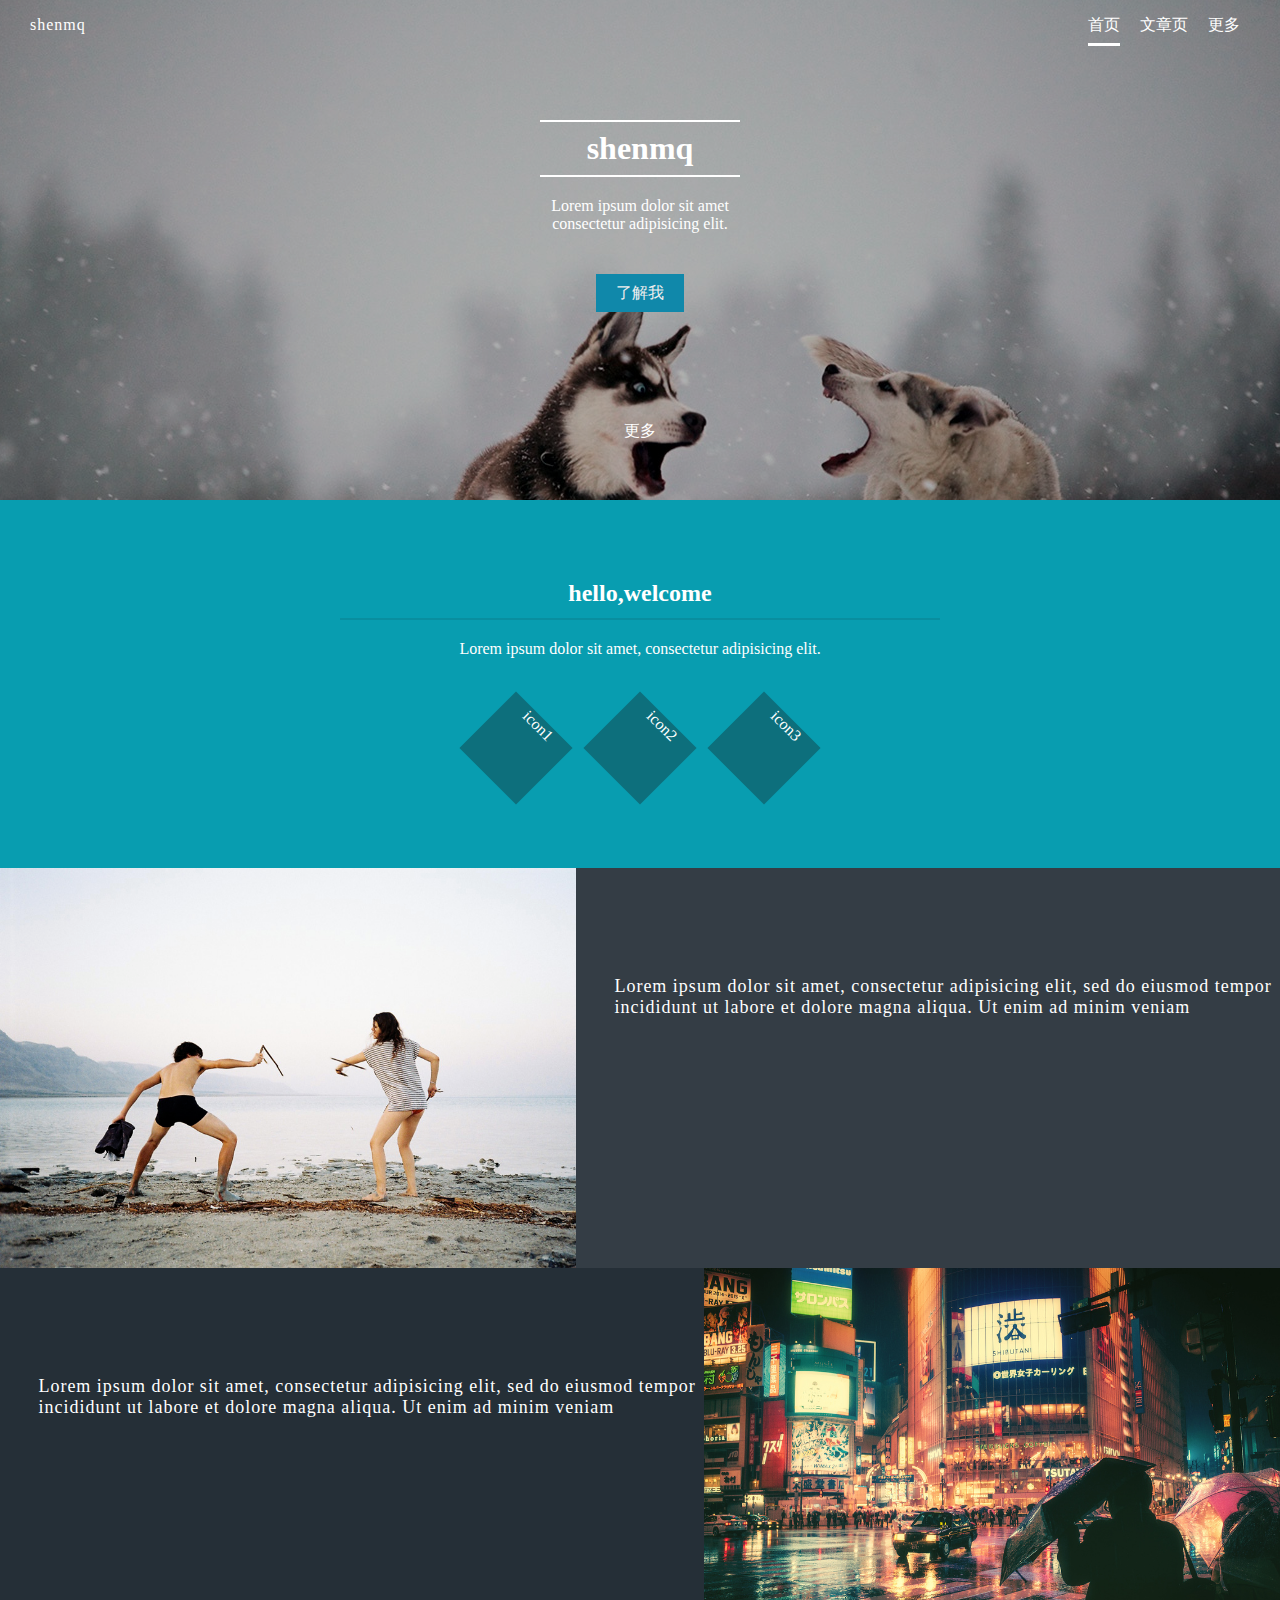
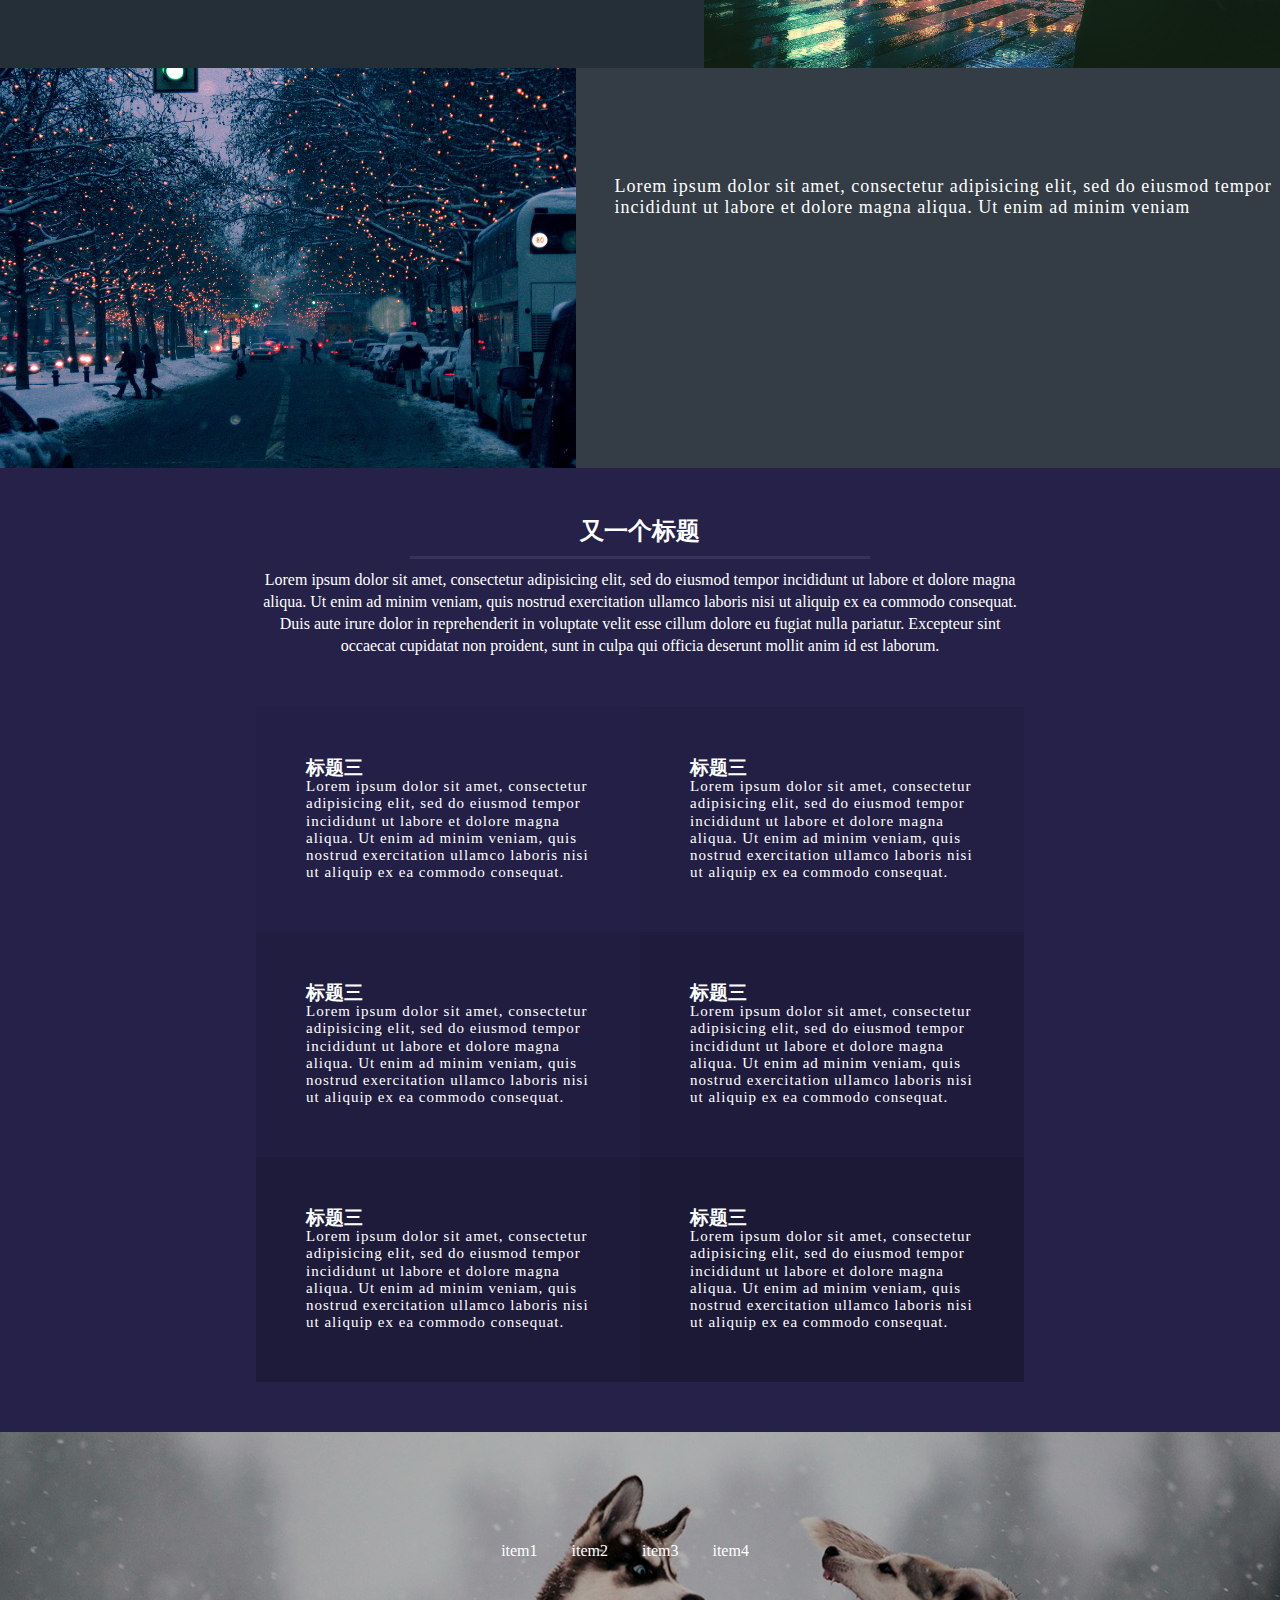
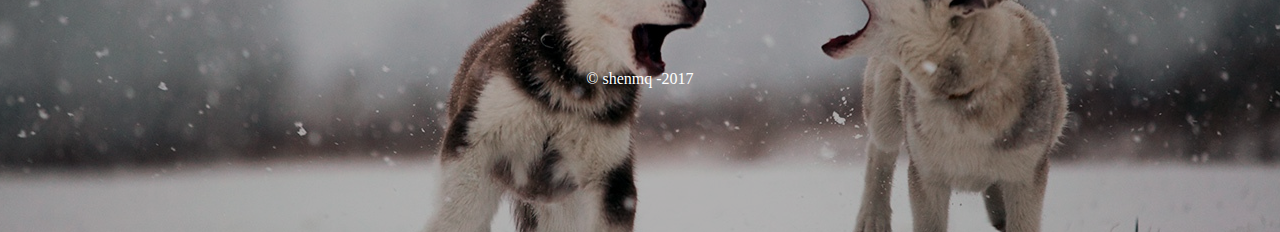
<file: project03/index.html>
<!DOCTYPE html>
<html>
<head>
	<title>博客</title>
	<meta charset="utf-8">
	<link rel="stylesheet" type="text/css" href="css/reset.css">
	<link rel="stylesheet" type="text/css" href="css/index.css">
</head>
<body>
	<header>
		<div class="header-main">
			<nav>
				<div class="logo"><a href="#">shenmq</a></div>
				<ul>				
					<li class="active"><a href="#">首页</a></li>
					<li><a href="article.html">文章页</a></li>
					<li id="sidebar_trigger"><a href="#">更多</a></li>
				</ul>
			</nav>
			<div id="banner">
				<div class="inner">
					<div class="hr">
						<h1>shenmq</h1>
					</div>
					<p>Lorem ipsum dolor sit amet </p><p>consectetur adipisicing elit. </p>
					<button>了解我</button>
					<div class="more">更多</div>
				</div>
			</div>
		</div>
	</header>
	<div class="content">
		<section class="green-section">
			<div class="wrapper">
				<div>
					<div class="hr">
						<h2>hello,welcome</h2>
					</div>
					<p>Lorem ipsum dolor sit amet, consectetur adipisicing elit.</p>
				</div>
				<div class="icon-group">
					<span class="icon">icon1</span>
					<span class="icon" class="icon">icon2</span>
					<span class="icon">icon3</span>
				</div>
			</div>
		</section>
		<section class="gray-section">
			<div class="acticle-pre">
				<div class="img-section">
					<img src="img/pic01.jpg">
				</div>
				<div class="text-section">
					<h2>旅游时刻</h2>
					<p>Lorem ipsum dolor sit amet, consectetur adipisicing elit, 
					sed do eiusmod tempor incididunt ut labore et dolore magna aliqua. Ut enim ad minim veniam</p>
				</div>
			</div>
			<div class="acticle-pre">	
				<div class="text-section">
					<h2>一个标题</h2>
					<p>Lorem ipsum dolor sit amet, consectetur adipisicing elit, 
					sed do eiusmod tempor incididunt ut labore et dolore magna aliqua. Ut enim ad minim veniam</p>
				</div>
				<div class="img-section">
					<img src="img/pic02.jpg">
				</div>
			</div>
			<div class="acticle-pre">
				<div class="img-section">
					<img src="img/pic03.jpg">
				</div>
				<div class="text-section">
					<h2>一个标题</h2>
					<p>Lorem ipsum dolor sit amet, consectetur adipisicing elit, 
					sed do eiusmod tempor incididunt ut labore et dolore magna aliqua. Ut enim ad minim veniam</p>
				</div>
			</div>
		</section>
		<section class="purple-section">
			<div class="wrap">
				<div class="heading-wrapper">
					<h2>又一个标题</h2>
					<div class="hr"></div>
					<div class="sub-heading">
						Lorem ipsum dolor sit amet, consectetur adipisicing elit, sed do eiusmod
						tempor incididunt ut labore et dolore magna aliqua. Ut enim ad minim veniam,
						quis nostrud exercitation ullamco laboris nisi ut aliquip ex ea commodo
						consequat. Duis aute irure dolor in reprehenderit in voluptate velit esse
						cillum dolore eu fugiat nulla pariatur. Excepteur sint occaecat cupidatat non
						proident, sunt in culpa qui officia deserunt mollit anim id est laborum.
					</div>
				</div>
				<div class="card-group clearfix">
					<div class="card">
						<h3>标题三</h3>
						<p>Lorem ipsum dolor sit amet, consectetur adipisicing elit, sed do eiusmod
						tempor incididunt ut labore et dolore magna aliqua. Ut enim ad minim veniam,
						quis nostrud exercitation ullamco laboris nisi ut aliquip ex ea commodo
						consequat.</p>
					</div>
					<div class="card">
						<h3>标题三</h3>
						<p>Lorem ipsum dolor sit amet, consectetur adipisicing elit, sed do eiusmod
						tempor incididunt ut labore et dolore magna aliqua. Ut enim ad minim veniam,
						quis nostrud exercitation ullamco laboris nisi ut aliquip ex ea commodo
						consequat. </p>
					</div>
					<div class="card">
						<h3>标题三</h3>
						<p>Lorem ipsum dolor sit amet, consectetur adipisicing elit, sed do eiusmod
						tempor incididunt ut labore et dolore magna aliqua. Ut enim ad minim veniam,
						quis nostrud exercitation ullamco laboris nisi ut aliquip ex ea commodo
						consequat.</p>
					</div>
					<div class="card">
						<h3>标题三</h3>
						<p>Lorem ipsum dolor sit amet, consectetur adipisicing elit, sed do eiusmod
						tempor incididunt ut labore et dolore magna aliqua. Ut enim ad minim veniam,
						quis nostrud exercitation ullamco laboris nisi ut aliquip ex ea commodo
						consequat. </p>
					</div>
					<div class="card">
						<h3>标题三</h3>
						<p>Lorem ipsum dolor sit amet, consectetur adipisicing elit, sed do eiusmod
						tempor incididunt ut labore et dolore magna aliqua. Ut enim ad minim veniam,
						quis nostrud exercitation ullamco laboris nisi ut aliquip ex ea commodo
						consequat.</p>
					</div>
					<div class="card">
						<h3>标题三</h3>
						<p>Lorem ipsum dolor sit amet, consectetur adipisicing elit, sed do eiusmod
						tempor incididunt ut labore et dolore magna aliqua. Ut enim ad minim veniam,
						quis nostrud exercitation ullamco laboris nisi ut aliquip ex ea commodo
						consequat. </p>
					</div>
				</div>
			</div>
		</section>
	</div>
	<footer class="clearfix">
		<div class="footer-main">
			<ul>
				<li>item1</li>
				<li>item2</li>
				<li>item3</li>
				<li>item4</li>
			</ul>
			<div class="copy">
				&copy; shenmq -2017
			</div>
		</div>
	</footer>
	<div class="mask"></div>
	<div id="sidebar">
		<ul>
			<li><a href="">item1</a></li>
			<li><a href="">item2</a></li>
			<li><a href="">item3</a></li>
			<li><a href="">item4</a></li>
			<li><a href="">item5</a></li>
		</ul>
	</div>
	<button id="comeBack">返回顶部</button>
<script type="text/javascript" src="js/jquery.js"></script>
<script type="text/javascript" src="js/index.js"></script>
</body>
</html>
</file>
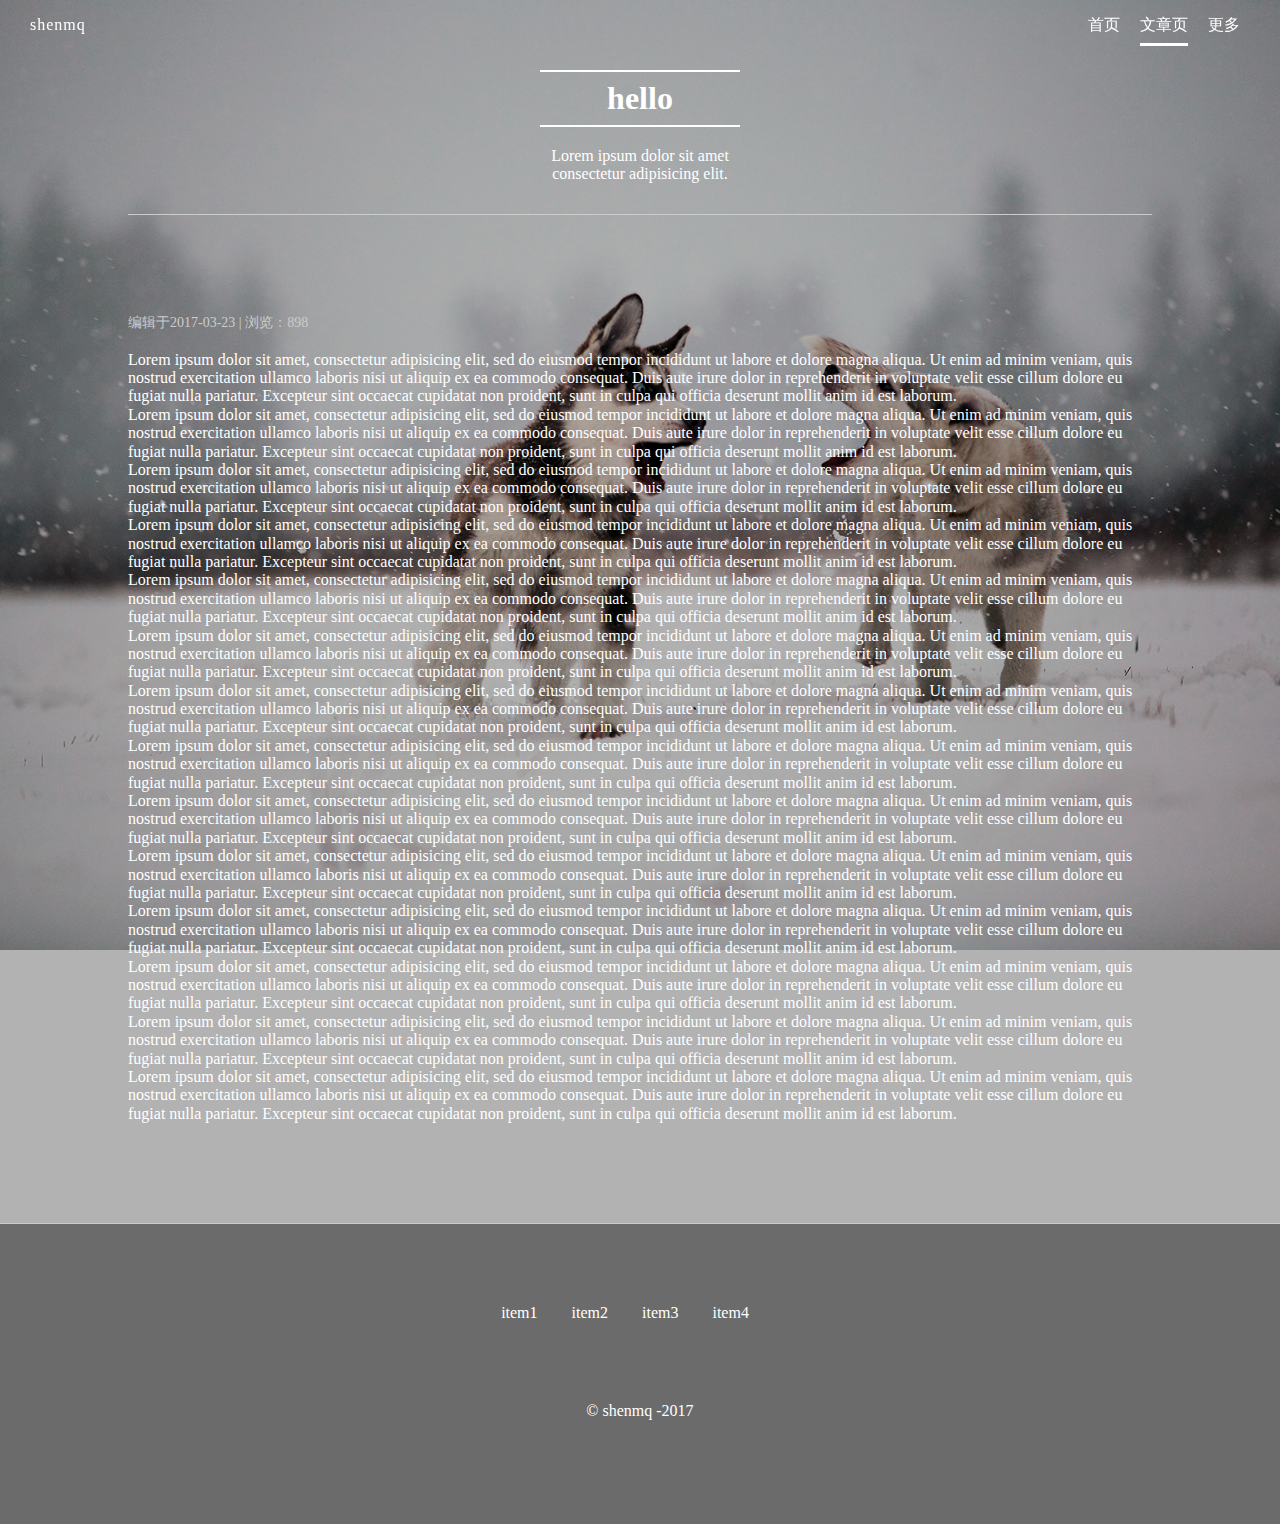
<file: project03/article.html>
<!DOCTYPE html>
<html>
<head>
	<title>博客文章页</title>
	<meta charset="utf-8">
	<link rel="stylesheet" type="text/css" href="css/reset.css">
	<link rel="stylesheet" type="text/css" href="css/article.css">
</head>
<body>
<div class="article-main">
	<div class="header-main">
		<header>
			<nav class="fix">
				<div class="logo"><a href="#">shenmq</a></div>
				<ul>				
					<li><a href="index.html">首页</a></li>
					<li class="active"><a href="#">文章页</a></li>
					<li id="sidebar_trigger"><a href="#">更多</a></li>
				</ul>
			</nav>
			<div id="banner">
				<div class="inner">
					<div class="hr">
						<h1>hello</h1>
					</div>
					<p>Lorem ipsum dolor sit amet </p><p>consectetur adipisicing elit. </p>
				</div>
			</div>
		</header>
		<div class="container">	
		<div class="article-info">编辑于2017-03-23 | 浏览：898</div>
			<p>
				Lorem ipsum dolor sit amet, consectetur adipisicing elit, sed do eiusmod
				tempor incididunt ut labore et dolore magna aliqua. Ut enim ad minim veniam,
				quis nostrud exercitation ullamco laboris nisi ut aliquip ex ea commodo
				consequat. Duis aute irure dolor in reprehenderit in voluptate velit esse
				cillum dolore eu fugiat nulla pariatur. Excepteur sint occaecat cupidatat non
				proident, sunt in culpa qui officia deserunt mollit anim id est laborum.
			</p>
			<p>
				Lorem ipsum dolor sit amet, consectetur adipisicing elit, sed do eiusmod
				tempor incididunt ut labore et dolore magna aliqua. Ut enim ad minim veniam,
				quis nostrud exercitation ullamco laboris nisi ut aliquip ex ea commodo
				consequat. Duis aute irure dolor in reprehenderit in voluptate velit esse
				cillum dolore eu fugiat nulla pariatur. Excepteur sint occaecat cupidatat non
				proident, sunt in culpa qui officia deserunt mollit anim id est laborum.
			</p>
			<p>
				Lorem ipsum dolor sit amet, consectetur adipisicing elit, sed do eiusmod
				tempor incididunt ut labore et dolore magna aliqua. Ut enim ad minim veniam,
				quis nostrud exercitation ullamco laboris nisi ut aliquip ex ea commodo
				consequat. Duis aute irure dolor in reprehenderit in voluptate velit esse
				cillum dolore eu fugiat nulla pariatur. Excepteur sint occaecat cupidatat non
				proident, sunt in culpa qui officia deserunt mollit anim id est laborum.
			</p>
			<p>
				Lorem ipsum dolor sit amet, consectetur adipisicing elit, sed do eiusmod
				tempor incididunt ut labore et dolore magna aliqua. Ut enim ad minim veniam,
				quis nostrud exercitation ullamco laboris nisi ut aliquip ex ea commodo
				consequat. Duis aute irure dolor in reprehenderit in voluptate velit esse
				cillum dolore eu fugiat nulla pariatur. Excepteur sint occaecat cupidatat non
				proident, sunt in culpa qui officia deserunt mollit anim id est laborum.
			</p>
			<p>
				Lorem ipsum dolor sit amet, consectetur adipisicing elit, sed do eiusmod
				tempor incididunt ut labore et dolore magna aliqua. Ut enim ad minim veniam,
				quis nostrud exercitation ullamco laboris nisi ut aliquip ex ea commodo
				consequat. Duis aute irure dolor in reprehenderit in voluptate velit esse
				cillum dolore eu fugiat nulla pariatur. Excepteur sint occaecat cupidatat non
				proident, sunt in culpa qui officia deserunt mollit anim id est laborum.
			</p>
			<p>
				Lorem ipsum dolor sit amet, consectetur adipisicing elit, sed do eiusmod
				tempor incididunt ut labore et dolore magna aliqua. Ut enim ad minim veniam,
				quis nostrud exercitation ullamco laboris nisi ut aliquip ex ea commodo
				consequat. Duis aute irure dolor in reprehenderit in voluptate velit esse
				cillum dolore eu fugiat nulla pariatur. Excepteur sint occaecat cupidatat non
				proident, sunt in culpa qui officia deserunt mollit anim id est laborum.
			</p>
			<p>
				Lorem ipsum dolor sit amet, consectetur adipisicing elit, sed do eiusmod
				tempor incididunt ut labore et dolore magna aliqua. Ut enim ad minim veniam,
				quis nostrud exercitation ullamco laboris nisi ut aliquip ex ea commodo
				consequat. Duis aute irure dolor in reprehenderit in voluptate velit esse
				cillum dolore eu fugiat nulla pariatur. Excepteur sint occaecat cupidatat non
				proident, sunt in culpa qui officia deserunt mollit anim id est laborum.
			</p>
			<p>
				Lorem ipsum dolor sit amet, consectetur adipisicing elit, sed do eiusmod
				tempor incididunt ut labore et dolore magna aliqua. Ut enim ad minim veniam,
				quis nostrud exercitation ullamco laboris nisi ut aliquip ex ea commodo
				consequat. Duis aute irure dolor in reprehenderit in voluptate velit esse
				cillum dolore eu fugiat nulla pariatur. Excepteur sint occaecat cupidatat non
				proident, sunt in culpa qui officia deserunt mollit anim id est laborum.
			</p>
			<p>
				Lorem ipsum dolor sit amet, consectetur adipisicing elit, sed do eiusmod
				tempor incididunt ut labore et dolore magna aliqua. Ut enim ad minim veniam,
				quis nostrud exercitation ullamco laboris nisi ut aliquip ex ea commodo
				consequat. Duis aute irure dolor in reprehenderit in voluptate velit esse
				cillum dolore eu fugiat nulla pariatur. Excepteur sint occaecat cupidatat non
				proident, sunt in culpa qui officia deserunt mollit anim id est laborum.
			</p>
			<p>
				Lorem ipsum dolor sit amet, consectetur adipisicing elit, sed do eiusmod
				tempor incididunt ut labore et dolore magna aliqua. Ut enim ad minim veniam,
				quis nostrud exercitation ullamco laboris nisi ut aliquip ex ea commodo
				consequat. Duis aute irure dolor in reprehenderit in voluptate velit esse
				cillum dolore eu fugiat nulla pariatur. Excepteur sint occaecat cupidatat non
				proident, sunt in culpa qui officia deserunt mollit anim id est laborum.
			</p>
			<p>
				Lorem ipsum dolor sit amet, consectetur adipisicing elit, sed do eiusmod
				tempor incididunt ut labore et dolore magna aliqua. Ut enim ad minim veniam,
				quis nostrud exercitation ullamco laboris nisi ut aliquip ex ea commodo
				consequat. Duis aute irure dolor in reprehenderit in voluptate velit esse
				cillum dolore eu fugiat nulla pariatur. Excepteur sint occaecat cupidatat non
				proident, sunt in culpa qui officia deserunt mollit anim id est laborum.
			</p>
			<p>
				Lorem ipsum dolor sit amet, consectetur adipisicing elit, sed do eiusmod
				tempor incididunt ut labore et dolore magna aliqua. Ut enim ad minim veniam,
				quis nostrud exercitation ullamco laboris nisi ut aliquip ex ea commodo
				consequat. Duis aute irure dolor in reprehenderit in voluptate velit esse
				cillum dolore eu fugiat nulla pariatur. Excepteur sint occaecat cupidatat non
				proident, sunt in culpa qui officia deserunt mollit anim id est laborum.
			</p>
			<p>
				Lorem ipsum dolor sit amet, consectetur adipisicing elit, sed do eiusmod
				tempor incididunt ut labore et dolore magna aliqua. Ut enim ad minim veniam,
				quis nostrud exercitation ullamco laboris nisi ut aliquip ex ea commodo
				consequat. Duis aute irure dolor in reprehenderit in voluptate velit esse
				cillum dolore eu fugiat nulla pariatur. Excepteur sint occaecat cupidatat non
				proident, sunt in culpa qui officia deserunt mollit anim id est laborum.
			</p>
			<p>
				Lorem ipsum dolor sit amet, consectetur adipisicing elit, sed do eiusmod
				tempor incididunt ut labore et dolore magna aliqua. Ut enim ad minim veniam,
				quis nostrud exercitation ullamco laboris nisi ut aliquip ex ea commodo
				consequat. Duis aute irure dolor in reprehenderit in voluptate velit esse
				cillum dolore eu fugiat nulla pariatur. Excepteur sint occaecat cupidatat non
				proident, sunt in culpa qui officia deserunt mollit anim id est laborum.
			</p>
		</div>
		<footer class="clearfix">
			<ul>
				<li>item1</li>
				<li>item2</li>
				<li>item3</li>
				<li>item4</li>
			</ul>
			<div class="copy">
				&copy; shenmq -2017
			</div>
		</footer>
	</div>
</div>
	<div class="mask"></div>
	<div id="sidebar">
		<ul>
			<li><a href="">item1</a></li>
			<li><a href="">item2</a></li>
			<li><a href="">item3</a></li>
			<li><a href="">item4</a></li>
			<li><a href="">item5</a></li>
		</ul>
	</div>
	<button id="comeBack">返回顶部</button>
<script type="text/javascript" src="js/jquery.js"></script>
<script type="text/javascript" src="js/index.js"></script>
</body>
</html>
</file>
<file: project03/css/index.css>
nav{
	height: 50px;
}
nav ul {
	float: right;	
	margin-right: 20px;
}
nav ul li{
	float: left;
	display: inline-block;
	line-height: 50px;
	margin-right: 20px;
}
.logo{
	float: left;
	margin-left: 30px;
	line-height: 50px;
	letter-spacing: 1px;
}
nav ul a,.logo a{
	color: white;
}
.active a{
	border-bottom: 3px solid #fff;
	padding-bottom: 10px;
}
header{
	background: url("../img/banner.jpg") no-repeat center fixed;
	height: 500px;
	color: #fff;
}
.header-main {
	background-color: rgba(0,0,0,0.3);
	height: 500px;
}

#banner .inner{
	padding-top: 70px;
	text-align: center;
}
.inner .hr{
	width: 200px;
	margin:0 auto;
	margin-bottom: 20px;
	border-top: 2px white solid;
	border-bottom: 2px white solid;
}
#banner .inner .hr h1{
	padding-bottom: 8px;
	padding-top: 8px;
	text-align: center;	
}
button{
	border: none;
	background-color: rgb(16,136,170);
	color: #eee;
	padding: 10px 20px;
	margin-top: 40px;
}
#banner .inner .more{
	margin-top: 110px;
}
.green-section{
	background-color: #089db0;
	color: #fff;
	padding: 80px 0;
}
.wrapper{
	max-width: 1080px;
	margin:0 auto;
	text-align: center;
}
.wrapper .hr{
	width: 600px;
	margin: 0 auto;
	padding-bottom: 10px;
	margin-bottom: 20px;
	border-bottom: 2px #098e9f solid;
}
.green-section .icon-group{
	width: 100%;
	margin: 0 auto;
	margin-top: 50px;
	text-align: center;
}
.green-section .icon-group .icon{
	width: 80px;
	height: 80px;
	display: inline-block;
	margin: 0 20px;
	background-color: #0d6f7c;
	transform: rotate(45deg);
}
.gray-section{
	background-color: rgb(37,47,55);
}
.acticle-pre{
	font-size: 0;
	color: #fff;
}
.acticle-pre:nth-child(odd){
	background-color: rgba(255,255,255,0.07);
}
.gray-section .img-section{
	width: 45%;
	height: 400px;
	float: left;
}
.img-section img{
	width: 100%;
	height: 100%;
}
.gray-section .text-section{
	width: 52%;
	height: 332px;
	float: left;
	margin-left: 3%;
	padding-top: 68px;
}
.text-section h2{
	margin-bottom: 20px;
	height: 20px;
}
.text-section p{
	font-size: 18px;
	letter-spacing: 1px;
}
.acticle-pre:after{
	content: '';
	display: block;
	clear: both;
}
.clearfix:after{
	content: '';
	display: block;
	clear: both;
}
.purple-section{
	background-color: #262149;
	color: #fff;	
}
.purple-section .wrap{
	width: 60%;
	margin:0 auto;
	padding-top: 50px;
	padding-bottom: 50px;
}
.purple-section .heading-wrapper{
	text-align: center;
}
.heading-wrapper .hr{
	width: 60%;
	margin:10px auto;
	border-top: 3px #373259 solid;
}
.sub-heading{
	line-height: 22px;
	padding-bottom: 50px;
}
.card{
	width: 50%;
	float: left;
	min-height: 200px;
	box-sizing: border-box;
	padding: 50px;
}
.card p{
	font-size: 15px;
	letter-spacing: 1px;
}
.card:nth-child(1){
	background-color: rgba(0,0,0,0.04);
}
.card:nth-child(2){
	background-color: rgba(0,0,0,0.08);
}
.card:nth-child(3){
	background-color: rgba(0,0,0,0.12);
}
.card:nth-child(4){
	background-color: rgba(0,0,0,0.16);
}
.card:nth-child(5){
	background-color: rgba(0,0,0,0.20);
}
.card:nth-child(6){
	background-color: rgba(0,0,0,0.24);
}
footer{
	width: 100%;
	min-height: 400px;
	color: #fff;
	background:url("../img/banner.jpg") no-repeat center;
}
.footer-main{
	background-color: rgba(0,0,0,0.3);
	min-height: 400px;
}
footer ul,.copy{
	display: block;
	width: 60%;
	margin:0 auto;
	text-align: center;
	padding-top: 110px;
}
footer ul li{
	display: inline-block;
	margin-right: 30px;
}
#sidebar{
	width: 300px;
	background-color: #333;
	position: fixed;
	top: 0;
	right: -300px;
	bottom: 0;
	transition: right 0.5s;
}
#sidebar ul a{
	color: #fff;
	padding: 10px 50px;
	display: inline-block;
	width: 100%;
}
#sidebar ul a:hover{
	background-color: #444;
}
.mask{
	position: fixed;
	top: 0;
	bottom: 0;
	right: 0;
	left: 0;
	background-color: rgba(0,0,0,0.3);
	display: none;
}
#comeBack{
	position: fixed;
	bottom: 30px;
	right: 30px;
	border: 1px solid #888;
	color: #fff;
	text-align: center;
	background-color: rgb(37,47,59);
}
</file>
<file: project03/css/article.css>
nav{
	height: 50px;
	position: fixed;
	top: 0;
	left: 0;
	right: 0;
}
nav ul {
	float: right;	
	margin-right: 20px;
}
nav ul li{
	float: left;
	display: inline-block;
	line-height: 50px;
	margin-right: 20px;
}
.logo{
	float: left;
	margin-left: 30px;
	line-height: 50px;
	letter-spacing: 1px;
}
nav ul a,.logo a{
	color: white;
}
.active a{
	border-bottom: 3px solid #fff;
	padding-bottom: 10px;
}
.article-main{
	background:url("../img/banner.jpg") no-repeat center fixed;
	color: #fff;
}
.header-main {
	background-color: rgba(0,0,0,0.3);
}
#banner .inner{
	padding-top: 70px;
	text-align: center;
}
.inner .hr{
	width: 200px;
	margin:0 auto;
	margin-bottom: 20px;
	border-top: 2px white solid;
	border-bottom: 2px white solid;
}
#banner .inner .hr h1{
	padding-bottom: 8px;
	padding-top: 8px;
	text-align: center;	
}
.container{
	width: 80%;
	border-top: 1px solid #ccc;
	margin: 30px auto 0;
	padding-top: 100px;
	padding-bottom: 100px;
}
.article-info{
	color: #ccc;
	font-size: 14px;
	margin-bottom: 20px;
}
footer{
	width: 100%;
	min-height: 300px;
	border-top: 1px solid #ccc;
	color: #fff;
	background-color: rgb(0,0,0,0.4);
}
footer ul,.copy{
	display: block;
	width: 60%;
	margin:0 auto;
	text-align: center;
	padding-top: 80px;
}
footer ul li{
	display: inline-block;
	margin-right: 30px;
}
#sidebar{
	width: 300px;
	background-color: #333;
	position: fixed;
	top: 0;
	right: -300px;
	bottom: 0;
	transition: right 0.5s;
}
#sidebar ul a{
	color: #fff;
	padding: 10px 50px;
	display: inline-block;
	width: 100%;
}
#sidebar ul a:hover{
	background-color: #444;
}
.mask{
	position: fixed;
	top: 0;
	bottom: 0;
	right: 0;
	left: 0;
	background-color: rgba(0,0,0,0.3);
	display: none;
}
#comeBack{
	position: fixed;
	bottom: 30px;
	right: 30px;
	width: 70px;
	height: 30px;
	line-height: 30px;
	font-size: 14px;
	border: 1px solid #888;
	color: #fff;
	text-align: center;
	background-color: rgb(37,47,59);
}
</file>
